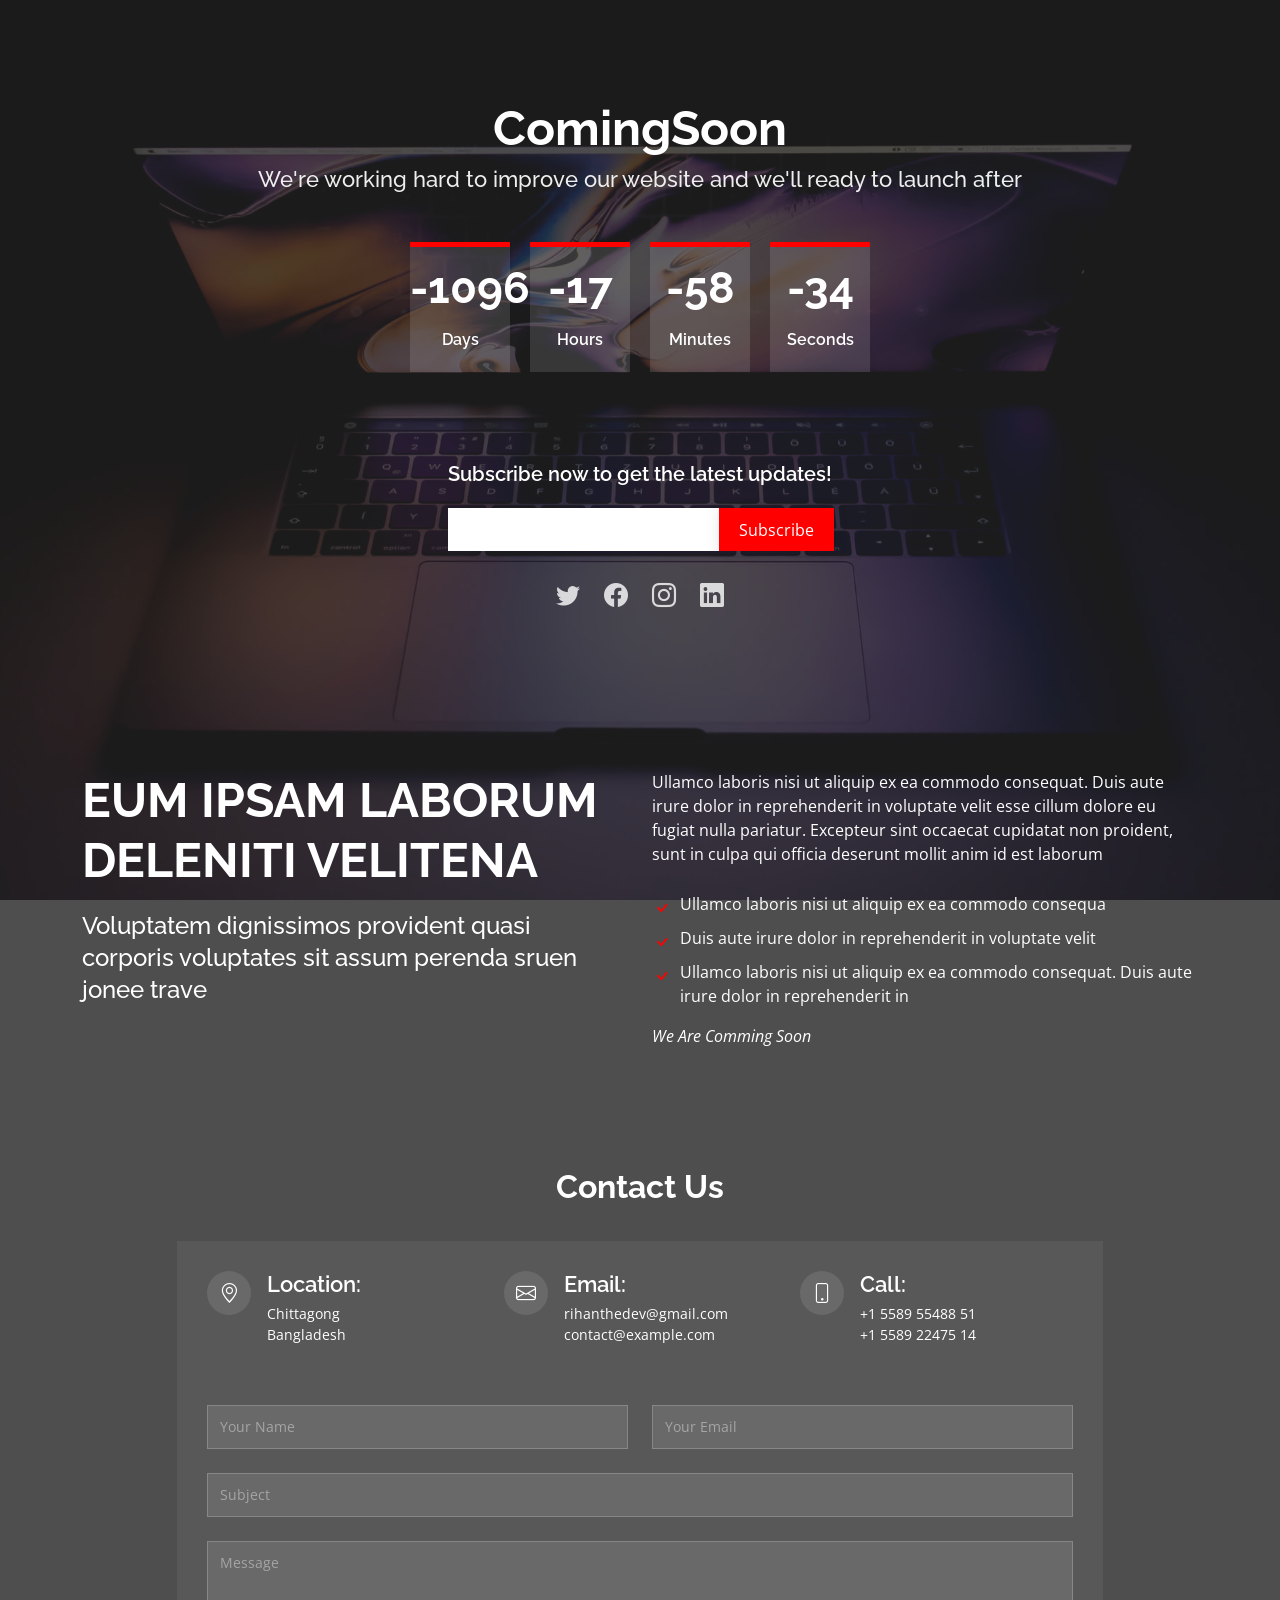
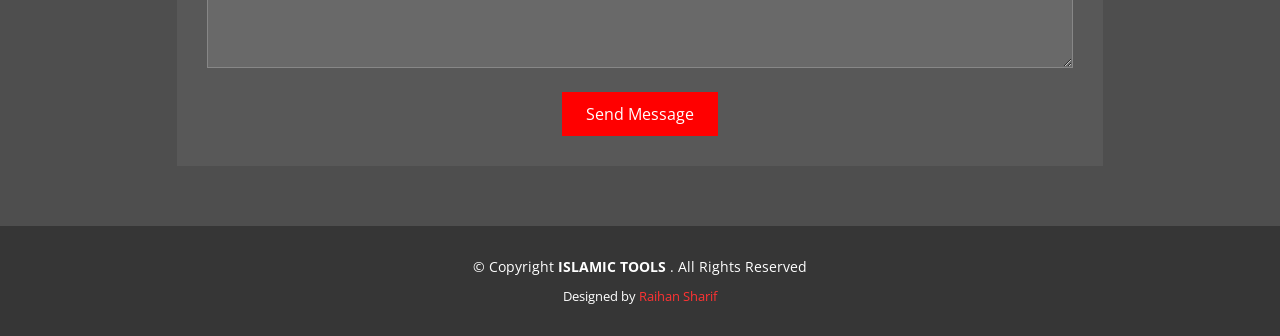
<file: pages/commingSoon/index.html>
<!DOCTYPE html>
<html lang="en">

<head>
  <meta charset="utf-8">
  <meta content="width=device-width, initial-scale=1.0" name="viewport">
  <title>Comming Soon </title>
  <meta content="" name="description">
  <meta content="" name="keywords">

  <!-- Favicons -->
  <!-- <link href="assets/img/favicon.png" rel="icon">
  <link href="assets/img/apple-touch-icon.png" rel="apple-touch-icon"> -->

  <!-- Google Fonts -->
  <link href="https://fonts.googleapis.com/css?family=Open+Sans:300,300i,400,400i,600,600i,700,700i|Raleway:300,300i,400,400i,600,600i,700,700i" rel="stylesheet">

  <!-- Vendor CSS Files -->
  <link href="assets/vendor/bootstrap/css/bootstrap.min.css" rel="stylesheet">
  <link href="assets/vendor/bootstrap-icons/bootstrap-icons.css" rel="stylesheet">

  <!-- Template Main CSS File -->
  <link href="assets/css/style.css" rel="stylesheet">

  <!-- =======================================================
  * Template Name: ComingSoon
  * Updated: Mar 09 2023 with Bootstrap v5.2.3
  * Template URL: https://bootstrapmade.com/comingsoon-free-html-bootstrap-template/
  * Author: BootstrapMade.com
  * License: https://bootstrapmade.com/license/
  ======================================================== -->
</head>

<body>

  <!-- ======= Header ======= -->
  <header id="header" class="d-flex align-items-center">
    <div class="container d-flex flex-column align-items-center">

      <h1>ComingSoon</h1>
      <h2>We're working hard to improve our website and we'll ready to launch after</h2>
      <div class="countdown d-flex justify-content-center" data-count="2023/12/5">
        <div>
          <h3>%d</h3>
          <h4>Days</h4>
        </div>
        <div>
          <h3>%h</h3>
          <h4>Hours</h4>
        </div>
        <div>
          <h3>%m</h3>
          <h4>Minutes</h4>
        </div>
        <div>
          <h3>%s</h3>
          <h4>Seconds</h4>
        </div>
      </div>

      <div class="subscribe">
        <h4>Subscribe now to get the latest updates!</h4>
        <form action="forms/notify.php" method="post" role="form" class="php-email-form">
          <div class="subscribe-form">
            <input type="email" name="email"><input type="submit" value="Subscribe">
          </div>
          <div class="mt-2">
            <div class="loading">Loading</div>
            <div class="error-message"></div>
            <div class="sent-message">Your notification request was sent. Thank you!</div>
          </div>
        </form>
      </div>

      <div class="social-links text-center">
        <a href="#" class="twitter"><i class="bi bi-twitter"></i></a>
        <a href="#" class="facebook"><i class="bi bi-facebook"></i></a>
        <a href="#" class="instagram"><i class="bi bi-instagram"></i></a>
        <a href="#" class="linkedin"><i class="bi bi-linkedin"></i></a>
      </div>

    </div>
  </header><!-- End #header -->

  <main id="main">

    <!-- ======= About Us Section ======= -->
    <section id="about" class="about">
      <div class="container">

        <div class="row content">
          <div class="col-lg-6">
            <h2>Eum ipsam laborum deleniti velitena</h2>
            <h3>Voluptatem dignissimos provident quasi corporis voluptates sit assum perenda sruen jonee trave</h3>
          </div>
          <div class="col-lg-6 pt-4 pt-lg-0">
            <p>
              Ullamco laboris nisi ut aliquip ex ea commodo consequat. Duis aute irure dolor in reprehenderit in voluptate
              velit esse cillum dolore eu fugiat nulla pariatur. Excepteur sint occaecat cupidatat non proident, sunt in
              culpa qui officia deserunt mollit anim id est laborum
            </p>
            <ul>
              <li><i class="bi bi-check"></i> Ullamco laboris nisi ut aliquip ex ea commodo consequa</li>
              <li><i class="bi bi-check"></i> Duis aute irure dolor in reprehenderit in voluptate velit</li>
              <li><i class="bi bi-check"></i> Ullamco laboris nisi ut aliquip ex ea commodo consequat. Duis aute irure dolor in reprehenderit in</li>
            </ul>
            <p class="fst-italic">
              We Are Comming Soon 
            </p>
          </div>
        </div>

      </div>
    </section><!-- End About Us Section -->

    <!-- ======= Contact Us Section ======= -->
    <section id="contact" class="contact">
      <div class="container">

        <div class="section-title">
          <h2>Contact Us</h2>
        </div>

        <div class="row justify-content-center">

          <div class="col-lg-10">

            <div class="info-wrap">
              <div class="row">
                <div class="col-lg-4 info">
                  <i class="bi bi-geo-alt"></i>
                  <h4>Location:</h4>
                  <p>Chittagong<br>Bangladesh</p>
                </div>

                <div class="col-lg-4 info mt-4 mt-lg-0">
                  <i class="bi bi-envelope"></i>
                  <h4>Email:</h4>
                  <p>rihanthedev@gmail.com<br>contact@example.com</p>
                </div>

                <div class="col-lg-4 info mt-4 mt-lg-0">
                  <i class="bi bi-phone"></i>
                  <h4>Call:</h4>
                  <p>+1 5589 55488 51<br>+1 5589 22475 14</p>
                </div>
              </div>
            </div>

          </div>

        </div>

        <div class="row justify-content-center">
          <div class="col-lg-10">
            <form action="forms/contact.php" method="post" role="form" class="php-email-form">
              <div class="row">
                <div class="col-md-6 form-group">
                  <input type="text" name="name" class="form-control" id="name" placeholder="Your Name" required>
                </div>
                <div class="col-md-6 form-group mt-3 mt-md-0">
                  <input type="email" class="form-control" name="email" id="email" placeholder="Your Email" required>
                </div>
              </div>
              <div class="form-group mt-3">
                <input type="text" class="form-control" name="subject" id="subject" placeholder="Subject" required>
              </div>
              <div class="form-group mt-3">
                <textarea class="form-control" name="message" rows="5" placeholder="Message" required></textarea>
              </div>
              <div class="my-3">
                <div class="loading">Loading</div>
                <div class="error-message"></div>
                <div class="sent-message">Your message has been sent. Thank you!</div>
              </div>
              <div class="text-center"><button type="submit">Send Message</button></div>
            </form>
          </div>

        </div>

      </div>
    </section><!-- End Contact Us Section -->

  </main><!-- End #main -->

  <!-- ======= Footer ======= -->
  <footer id="footer">
    <div class="container">
      <div class="copyright">
        &copy; Copyright <strong><span>ISLAMIC TOOLS </span></strong>. All Rights Reserved
      </div>
      <div class="credits">
        <!-- All the links in the footer should remain intact. -->
        <!-- You can delete the links only if you purchased the pro version. -->
        <!-- Licensing information: https://bootstrapmade.com/license/ -->
        <!-- Purchase the pro version with working PHP/AJAX contact form: https://bootstrapmade.com/comingsoon-free-html-bootstrap-template/ -->
        Designed by <a href="https://raihan-sharif.netlify.app/">Raihan Sharif</a>
      </div>
    </div>
  </footer><!-- End #footer -->

  <a href="#" class="back-to-top d-flex align-items-center justify-content-center"><i class="bi bi-arrow-up-short"></i></a>

  <!-- Vendor JS Files -->
  <script src="assets/vendor/bootstrap/js/bootstrap.bundle.min.js"></script>
  <script src="assets/vendor/php-email-form/validate.js"></script>

  <!-- Template Main JS File -->
  <script src="assets/js/main.js"></script>

</body>

</html>
</file>
<file: pages/commingSoon/assets/css/style.css>
/**
* Template Name: ComingSoon
* Updated: Mar 09 2023 with Bootstrap v5.2.3
* Template URL: https://bootstrapmade.com/comingsoon-free-html-bootstrap-template/
* Author: BootstrapMade.com
* License: https://bootstrapmade.com/license/
*/

/*--------------------------------------------------------------
# General
--------------------------------------------------------------*/
body {
  font-family: "Open Sans", sans-serif;
  color: #fff;
  background: url("../img/bg.jpg") top center no-repeat;
  background-size: cover;
  position: relative;
}

body::before {
  content: "";
  position: absolute;
  left: 0;
  right: 0;
  top: 0;
  bottom: 0;
  background: rgba(34, 34, 34, 0.8);
}

@media (min-width: 1024px) {
  body {
    background-attachment: fixed;
  }
}

a {
  color: #ff0000;
  text-decoration: none;
}

a:hover {
  color: #ff3333;
  text-decoration: none;
}

h1,
h2,
h3,
h4,
h5,
h6 {
  font-family: "Raleway", sans-serif;
}

#main {
  position: relative;
}

/*--------------------------------------------------------------
# Back to top button
--------------------------------------------------------------*/
.back-to-top {
  position: fixed;
  visibility: hidden;
  opacity: 0;
  right: 15px;
  bottom: 15px;
  z-index: 996;
  background: #ff0000;
  width: 40px;
  height: 40px;
  border-radius: 4px;
  transition: all 0.4s;
}

.back-to-top i {
  font-size: 28px;
  color: #fff;
  line-height: 0;
}

.back-to-top:hover {
  background: #ff2929;
  color: #fff;
}

.back-to-top.active {
  visibility: visible;
  opacity: 1;
}

/*--------------------------------------------------------------
# Header
--------------------------------------------------------------*/
#header {
  position: relative;
  width: 100%;
  padding: 100px 0;
  /* countdown */
}

#header h1 {
  margin: 0 0 10px 0;
  font-size: 48px;
  font-weight: 700;
  line-height: 56px;
  color: #fff;
}

#header h2 {
  color: #eee;
  margin-bottom: 40px;
  font-size: 22px;
}

#header .countdown {
  margin-bottom: 80px;
}

#header .countdown div {
  text-align: center;
  margin: 10px;
  width: 100px;
  padding: 15px 0;
  background: rgba(255, 255, 255, 0.12);
  border-top: 5px solid #ff0000;
}

#header .countdown div h3 {
  font-weight: 700;
  font-size: 44px;
  margin-bottom: 15px;
}

#header .countdown div h4 {
  font-size: 16px;
  font-weight: 600;
}

@media (max-width: 575px) {
  #header .countdown div {
    width: 70px;
    padding: 10px 0;
    margin: 10px 8px;
  }

  #header .countdown div h3 {
    font-size: 28px;
    margin-bottom: 10px;
  }

  #header .countdown div h4 {
    font-size: 14px;
    font-weight: 500;
  }
}

#header .subscribe {
  font-size: 15px;
  text-align: center;
}

#header .subscribe h4 {
  font-size: 20px;
  font-weight: 600;
  color: #fff;
  position: relative;
  padding-bottom: 12px;
}

#header .subscribe .subscribe-form {
  min-width: 300px;
  margin-top: 10px;
  background: #fff;
  padding: 6px 10px;
  position: relative;
  text-align: left;
}

#header .subscribe .subscribe-form input[type=email] {
  border: 0;
  padding: 4px 8px;
  width: calc(100% - 100px);
}

#header .subscribe .subscribe-form input[type=submit] {
  position: absolute;
  top: 0;
  right: -2px;
  bottom: 0;
  border: 0;
  background: none;
  font-size: 16px;
  padding: 0 20px;
  background: #ff0000;
  color: #fff;
  transition: 0.3s;
  box-shadow: 0px 2px 15px rgba(0, 0, 0, 0.1);
}

#header .subscribe .subscribe-form input[type=submit]:hover {
  background: #f50000;
}

#header .subscribe .error-message {
  display: none;
  color: #ed3c0d;
  text-align: center;
  padding: 15px;
  font-weight: 600;
}

#header .subscribe .sent-message {
  display: none;
  color: #18d26e;
  text-align: center;
  padding: 15px;
  font-weight: 600;
}

#header .subscribe .loading {
  display: none;
  text-align: center;
  padding: 15px;
}

#header .subscribe .loading:before {
  content: "";
  display: inline-block;
  border-radius: 50%;
  width: 24px;
  height: 24px;
  margin: 0 10px -6px 0;
  border: 3px solid #18d26e;
  border-top-color: #eee;
  animation: animate-loading-notify 1s linear infinite;
}

@keyframes animate-loading-notify {
  0% {
    transform: rotate(0deg);
  }

  100% {
    transform: rotate(360deg);
  }
}

#header .social-links {
  margin-top: 10px;
}

#header .social-links a {
  font-size: 24px;
  display: inline-block;
  color: rgba(255, 255, 255, 0.8);
  line-height: 1;
  padding-top: 14px;
  margin: 0 10px;
  text-align: center;
  transition: 0.3s;
}

#header .social-links a:hover {
  color: #fff;
}

/*--------------------------------------------------------------
# Sections General
--------------------------------------------------------------*/
section {
  padding: 60px 0;
}

.section-bg {
  background-color: #fff5f5;
}

.section-title {
  text-align: center;
  padding-bottom: 15px;
}

.section-title h2 {
  font-size: 32px;
  font-weight: bold;
  margin-bottom: 20px;
  position: relative;
}

.section-title p {
  margin-bottom: 0;
}

/*--------------------------------------------------------------
# Contact Us
--------------------------------------------------------------*/
.about .content h2 {
  font-weight: 700;
  font-size: 48px;
  line-height: 60px;
  margin-bottom: 20px;
  text-transform: uppercase;
}

.about .content h3 {
  font-weight: 500;
  line-height: 32px;
  font-size: 24px;
}

.about .content ul {
  list-style: none;
  padding: 0;
}

.about .content ul li {
  padding: 10px 0 0 28px;
  position: relative;
}

.about .content ul i {
  left: 0;
  top: 12px;
  position: absolute;
  font-size: 20px;
  color: #ff0000;
}

.about .content p:last-child {
  margin-bottom: 0;
}

/*--------------------------------------------------------------
# Contact Us
--------------------------------------------------------------*/
.contact .info-wrap {
  background: rgba(255, 255, 255, 0.06);
  padding: 30px;
}

.contact .info i {
  font-size: 20px;
  color: #fff;
  float: left;
  width: 44px;
  height: 44px;
  background: rgba(255, 255, 255, 0.1);
  display: flex;
  justify-content: center;
  align-items: center;
  border-radius: 50px;
  transition: all 0.3s ease-in-out;
}

.contact .info h4 {
  padding: 0 0 0 60px;
  font-size: 22px;
  font-weight: 600;
  margin-bottom: 5px;
}

.contact .info p {
  padding: 0 0 10px 60px;
  margin-bottom: 20px;
  font-size: 14px;
}

.contact .info .email p {
  padding-top: 5px;
}

.contact .info .social-links {
  padding-left: 60px;
}

.contact .info .social-links a {
  font-size: 18px;
  display: inline-block;
  background: #333;
  color: #fff;
  line-height: 1;
  padding: 8px 0;
  border-radius: 50%;
  text-align: center;
  width: 36px;
  height: 36px;
  transition: 0.3s;
  margin-right: 10px;
}

.contact .info .social-links a:hover {
  background: #ff0000;
  color: #fff;
}

.contact .info .email:hover i,
.contact .info .address:hover i,
.contact .info .phone:hover i {
  background: #ff0000;
  color: #fff;
}

.contact .php-email-form {
  width: 100%;
  padding: 30px;
  padding-top: 0;
  background: rgba(255, 255, 255, 0.06);
}

.contact .php-email-form .form-group {
  padding-bottom: 8px;
}

.contact .php-email-form .validate {
  display: none;
  color: red;
  margin: 0 0 15px 0;
  font-weight: 400;
  font-size: 13px;
}

.contact .php-email-form .error-message {
  display: none;
  color: #fff;
  background: #ed3c0d;
  text-align: center;
  padding: 15px;
  font-weight: 600;
}

.contact .php-email-form .sent-message {
  display: none;
  color: #fff;
  background: #18d26e;
  text-align: center;
  padding: 15px;
  font-weight: 600;
}

.contact .php-email-form .loading {
  display: none;
  background: #fff;
  text-align: center;
  padding: 15px;
}

.contact .php-email-form .loading:before {
  content: "";
  display: inline-block;
  border-radius: 50%;
  width: 24px;
  height: 24px;
  margin: 0 10px -6px 0;
  border: 3px solid #18d26e;
  border-top-color: #eee;
  animation: animate-loading 1s linear infinite;
}

.contact .php-email-form input,
.contact .php-email-form textarea {
  border-radius: 0;
  box-shadow: none;
  font-size: 14px;
  background: rgba(255, 255, 255, 0.1);
  border: 1px solid rgba(255, 255, 255, 0.2);
  color: #fff;
}

.contact .php-email-form input::-moz-placeholder,
.contact .php-email-form textarea::-moz-placeholder {
  color: rgba(255, 255, 255, 0.4);
}

.contact .php-email-form input::placeholder,
.contact .php-email-form textarea::placeholder {
  color: rgba(255, 255, 255, 0.4);
}

.contact .php-email-form input {
  height: 44px;
}

.contact .php-email-form textarea {
  padding: 10px 12px;
}

.contact .php-email-form button[type=submit] {
  background: #ff0000;
  border: 0;
  padding: 10px 24px;
  color: #fff;
  transition: 0.4s;
}

.contact .php-email-form button[type=submit]:hover {
  background: #ff3333;
}

@keyframes animate-loading {
  0% {
    transform: rotate(0deg);
  }

  100% {
    transform: rotate(360deg);
  }
}

/*--------------------------------------------------------------
# Footer
--------------------------------------------------------------*/
#footer {
  background: rgba(19, 19, 19, 0.4);
  padding: 30px 0;
  color: #fff;
  font-size: 14px;
  position: relative;
}

#footer .copyright {
  text-align: center;
}

#footer .credits {
  padding-top: 10px;
  text-align: center;
  font-size: 13px;
  color: #fff;
}

#footer .credits a {
  color: #ff3333;
}
</file>
